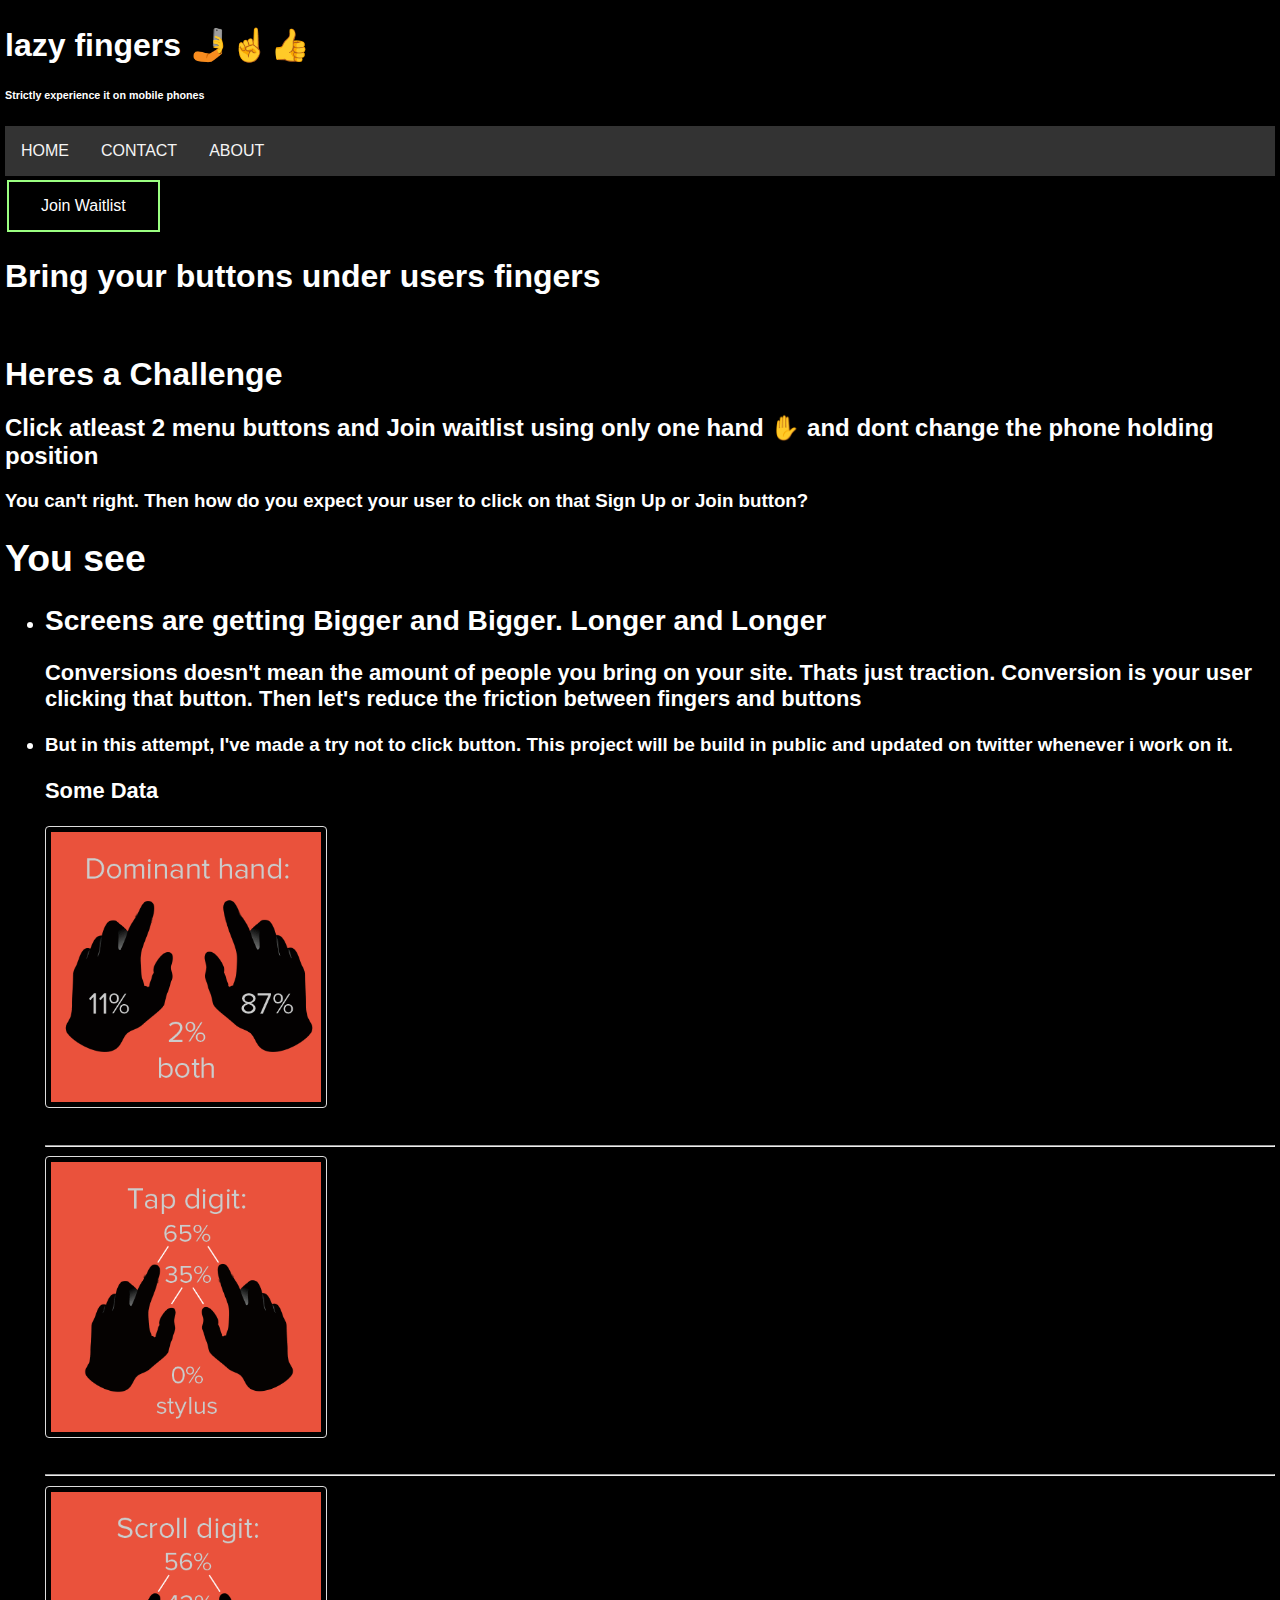
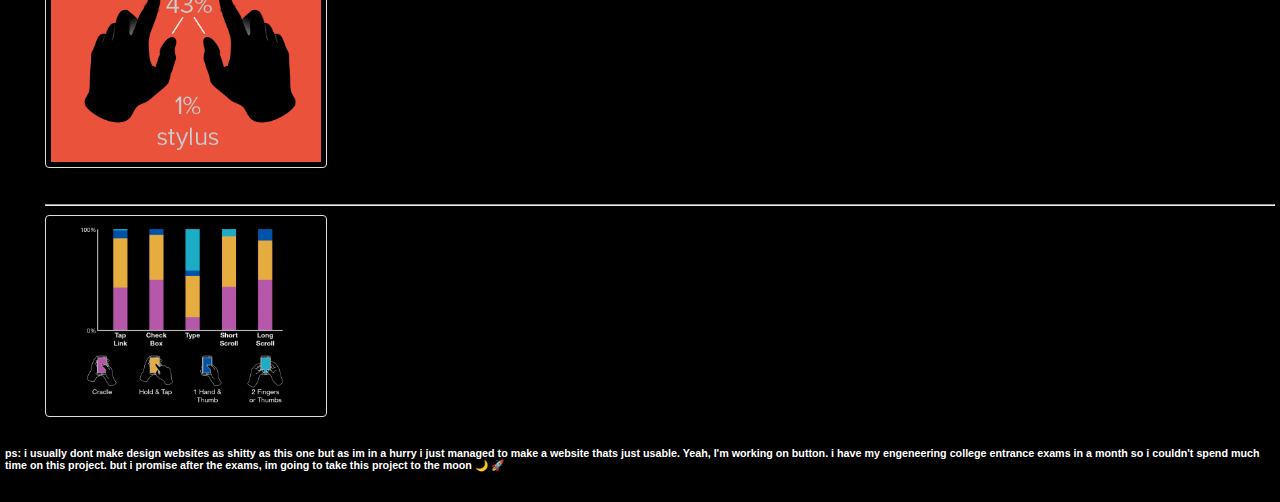
<file: index.html>
<!DOCTYPE html>
<html>

<head>
  <meta charset="UTF-8">
  <meta name="viewport" content="width=device-width, initial-scale=1, user-scalable=no">
  <link rel="stylesheet" href="style.css">
  <title></title>
</head>

<body>
  <div id="screen">
<h1>lazy fingers 🤳☝️👍</h1>
<h6>Strictly experience it on mobile phones</h6>

<ul id="mainNav">
  <li id="subNav"><a href="#">HOME</a></li>
  <li id="subNav"><a href="#">CONTACT</a></li>
  <li id="subNav"><a href="#">ABOUT</a></li>
</ul>
<div class="container">
  
  <button onclick=btnClicked()  class="button button1" id="lazyFinger">Join Waitlist</button>
  
  
</div>

<h1>Bring your buttons under users fingers</h1>
<br>

<h1>Heres a Challenge<h1>
<h2>Click atleast 2 menu buttons and Join waitlist using only one hand ✋ and dont change the  phone holding position </h2>

<h3>You can't right.
Then how do you expect your user to click on that Sign Up or Join button?<h3>
<div class="data">
  <h1>You see</h1>
  <ul>
    <li>
  <h2>Screens are getting Bigger and Bigger. Longer and Longer</h2>
  <h3>Conversions doesn't mean the amount of people you bring on your site. Thats just traction. Conversion is your user clicking that button. Then let's reduce the friction between fingers and buttons</h3>
    </li>
    <li>But in this attempt, I've made a try not to click button. This project will be build in public and updated on twitter whenever i work on it.</li>
    
    <h3>Some Data</h3>
    <div class="images">
    <img srcset="dominant.gif" src="dominant.gif" alt="dominant.gif">
    </div>
    <br>
    <hr>
    <div class="images">
    <img srcset="tap.gif" src="tap.gif" alt="tap.gif">
    </div>
    <br>
    <hr>
    <div class="images">
    <img srcset="scroll.gif" src="scroll.gif" alt="scroll.gif">
    </div>
    <br>
    <hr>
    <div class="images">
    <img srcset="touchGraph.png" src="touchGraph.png" alt="touchGraph.png">
    </div>
  <ul>
    
</div>
  <script src="script.js">script.js</script>

  </div>
  
  <div class="footer">
    <h6>ps: i usually dont make design websites as shitty as this one but as im in a hurry i just managed to make a website thats just usable. Yeah, I'm working on button. i have my engeneering college entrance exams in a month so i couldn't spend much time on this project. but i promise after the exams, im going to take this project to the moon 🌙 🚀</h6>
  </div>
  
  <!-- Global site tag (gtag.js) - Google Analytics -->

<script async src="https://www.googletagmanager.com/gtag/js?id=G-0CF1H6Q3W1"></script>

<script>

  window.dataLayer = window.dataLayer || [];

  function gtag(){dataLayer.push(arguments);}

  gtag('js', new Date());

  gtag('config', 'G-0CF1H6Q3W1');

</script>
</body>

</html>
</file>
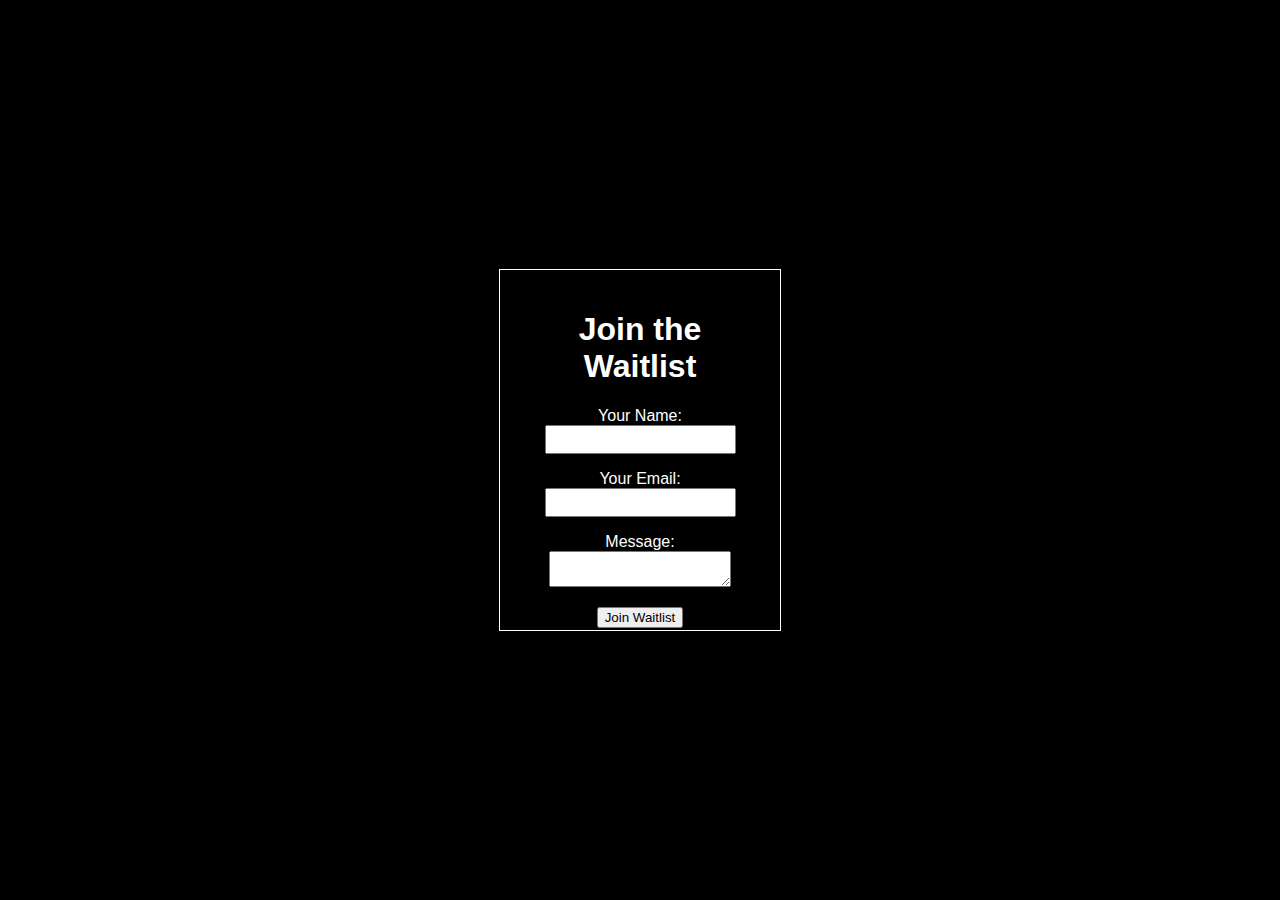
<file: signup.html>
<!DOCTYPE html>
<html>

<head>
  <meta charset="UTF-8">
  <meta name="viewport" content="width=device-width, initial-scale=1, user-scalable=no">
  <title>Join Waitlist | Lazy fingers</title>
  <link rel="stylesheet" href="style.css">
</head>

<body>
  
  <div class="formbox">
    <h1>Join the Waitlist</h1>
  <form name="contact" method="POST" data-netlify="true">

  <p>

    <label>Your Name: <input type="text" name="name" /></label>

  </p>

  <p>

    <label>Your Email: <input type="email" name="email" /></label>

  </p>

  <p>









  </p>

  <p>

    <label>Message: <textarea name="message"></textarea></label>

  </p>

  <p>

    <button type="submit">Join Waitlist</button>

  </p>

</form>
    </div>
  
  <!-- Global site tag (gtag.js) - Google Analytics -->

<script async src="https://www.googletagmanager.com/gtag/js?id=G-0CF1H6Q3W1"></script>

<script>

  window.dataLayer = window.dataLayer || [];

  function gtag(){dataLayer.push(arguments);}

  gtag('js', new Date());

  gtag('config', 'G-0CF1H6Q3W1');

</script>
</body>

</html>
</file>
<file: style.css>
body{
  margin: 0;
  padding: 5px;
  border: none;
  background: #000000;
  color: white;
  font-family: -apple-system, BlinkMacSystemFont, 'Segoe UI', Roboto, Oxygen, Ubuntu, Cantarell, 'Open Sans', 'Helvetica Neue', sans-serif;
}

#mainNav {
  list-style-type: none;
  margin: 0;
  padding: 0;
  overflow: hidden;
  background-color: #333;
}
#subNav {
  float: left;
}

#subNav a{
  display: block;
  text-align: center;
  text-decoration: none;
  padding: 16px 16px;
  color: whitesmoke;
}

.button{
  background-color: #4CAF50; /* Green */
  border: none;
  color: white;
  padding: 15px 32px;
  text-align: center;
  text-decoration: none;
  display: inline-block;
  font-size: 16px;
  margin: 4px 2px;
  cursor: pointer;
}

.button1 {
  background-color: black; 
  color: white; 
  border: 2px solid #9BFF81;
}

.button2{
  background-color: black;
  color: white;
  border: 2px solid #818CFF;
}

.button3{
  background-color: black;
  color: white;
  border: 2px solid #D381FF;
}

.button4{
  background-color: black;
  color: white;
  border: 2px solid #FF8181;
}

.button5{
  background-color: black;
  color: white;
  border: 2px solid #FFE781;
}

.dot{
  width: 4rem;
  height: 4rem;
  border-radius: 50%;
  background-color: #FF0202DE;
  position: absolute;
  transform: translate(-50%, -50%);
}

/*
#lazyFinger{
  color: yellow;
  
  width: 150px;
  height: 60px;
  border-radius: 2em;
}
*/

#lazyFinger {
  opacity: 1;
  transition: opacity 1s;
  background: #0000005E;
}

#lazyFinger.fade {
  opacity: 0;
}

.formbox{
  width: 15em;
  height: 20em;
  border: 1px solid white;
  position: absolute;
    top:0;
    bottom: 0;
    left: 0;
    right: 0;
    margin: auto;
    text-align: center;
  padding: 20px;
}


input{
  color: white;
  padding: 5px;
}

img{
  border-radius: 8px;
  border: 1px solid #ddd;
  border-radius: 4px;
  padding: 5px;
  width: 270px;
}
</file>
